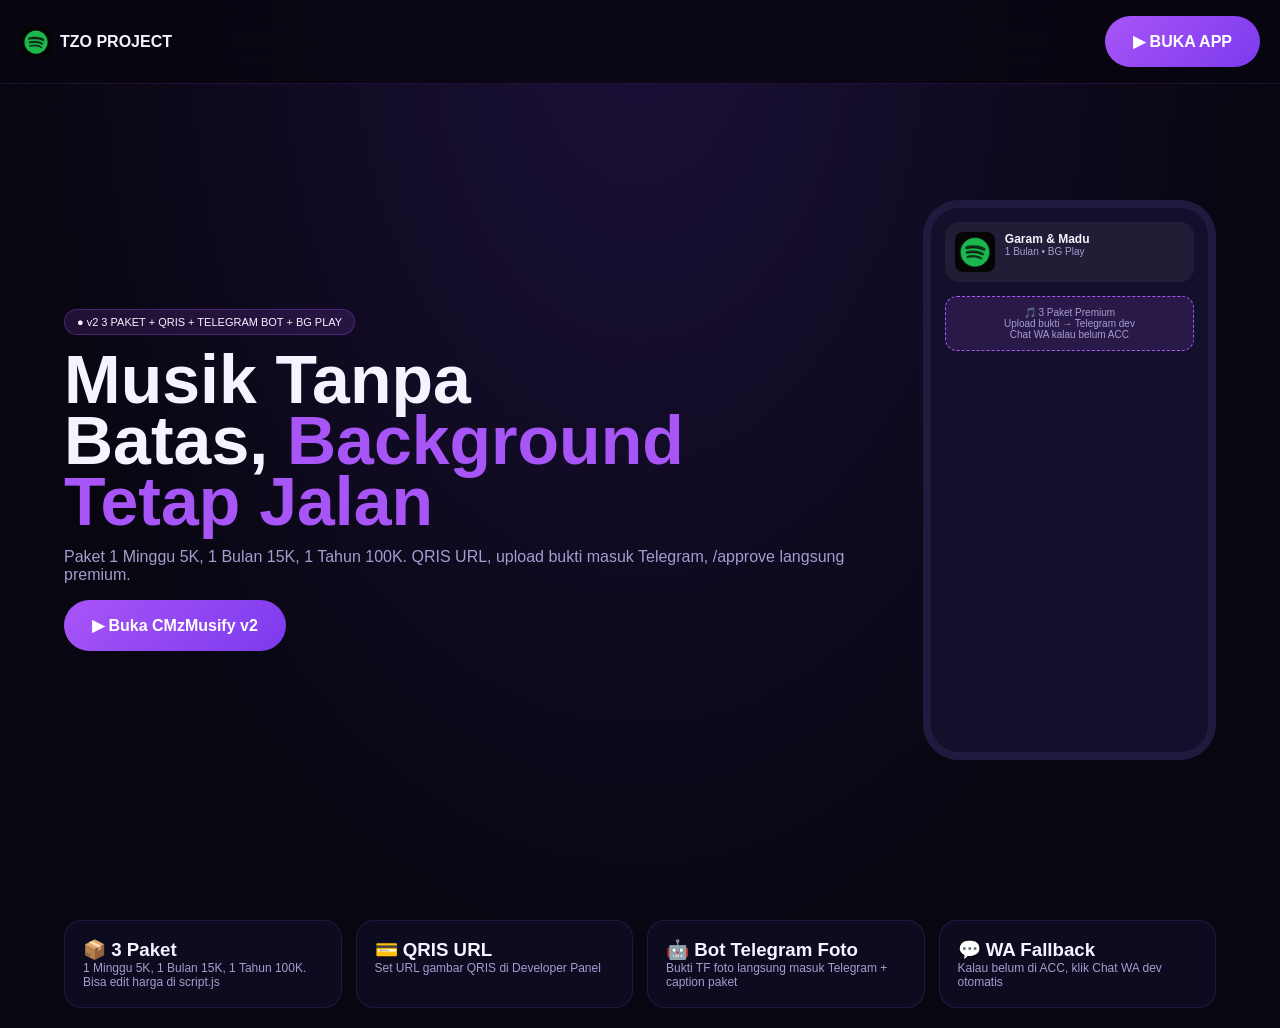
<file: index.html>
<!DOCTYPE html>
<html lang="id">
<head>
<meta charset="UTF-8"><meta name="viewport" content="width=device-width, initial-scale=1.0">
<title>CMzMusify v2 — Landing</title>
<link rel="icon" href="./logo.jpg">
<style>
:root{--p:#A855F7;--bg:#080610;--sub:#a69ccf}*{margin:0;padding:0;box-sizing:border-box;font-family:Inter,sans-serif}
body{background:radial-gradient(ellipse at top,#1a1038 0%,#080610 70%);color:#f5f3ff;min-height:100vh}
.nav{position:fixed;top:0;left:0;right:0;display:flex;justify-content:space-between;padding:16px 20px;background:rgba(8,6,16,.8);backdrop-filter:blur(20px);border-bottom:1px solid rgba(168,85,247,.15);z-index:10}
.hero{min-height:100vh;display:flex;align-items:center;gap:30px;padding:100px 24px 40px;max-width:1200px;margin:auto}
.hero h1{font-size:clamp(36px,6vw,68px);font-weight:900;line-height:.9}.hero h1 span{color:var(--p)}
.btn{padding:16px 28px;border-radius:999px;border:none;font-weight:800;text-decoration:none;display:inline-block}
.btn-p{background:linear-gradient(135deg,#A855F7,#7C3AED);color:white}
.features{display:grid;grid-template-columns:repeat(auto-fit,minmax(260px,1fr));gap:14px;padding:20px 24px;max-width:1200px;margin:auto}
.feat{background:rgba(18,16,42,.6);border:1px solid rgba(168,85,247,.15);border-radius:18px;padding:18px}
.feat p{font-size:12px;color:var(--sub)}
@media(max-width:800px){.hero{flex-direction:column;text-align:center}}
</style>
</head>
<body>
<div class="nav"><div style="display:flex;gap:8px;align-items:center"><img src="./logo.jpg" style="width:32px;border-radius:8px"><b>TZO PROJECT</b></div><a href="./app.html" class="btn btn-p">▶ BUKA APP</a></div>
<div class="hero">
<div><div style="background:rgba(168,85,247,.15);border:1px solid rgba(168,85,247,.3);padding:6px 12px;border-radius:999px;font-size:11px;display:inline-block;margin-bottom:14px">● v2 3 PAKET + QRIS + TELEGRAM BOT + BG PLAY</div>
<h1>Musik Tanpa<br>Batas, <span>Background<br>Tetap Jalan</span></h1>
<p style="color:var(--sub);margin:16px 0">Paket 1 Minggu 5K, 1 Bulan 15K, 1 Tahun 100K. QRIS URL, upload bukti masuk Telegram, /approve langsung premium.</p>
<a href="./app.html" class="btn btn-p">▶ Buka CMzMusify v2</a></div>
<div style="width:300px;height:560px;background:#12102a;border:8px solid #1e1b3f;border-radius:36px;padding:14px"><div style="background:rgba(255,255,255,.06);border-radius:14px;padding:10px;display:flex;gap:10px"><img src="./logo.jpg" style="width:40px;border-radius:8px"><div><div style="font-size:12px;font-weight:800">Garam & Madu</div><div style="font-size:10px;color:var(--sub)">1 Bulan • BG Play</div></div></div><div style="margin-top:14px;background:rgba(168,85,247,.15);border:1px dashed #A855F7;border-radius:12px;padding:10px;text-align:center;font-size:10px;color:var(--sub)">🎵 3 Paket Premium<br>Upload bukti → Telegram dev<br>Chat WA kalau belum ACC</div></div>
</div>
<div class="features">
<div class="feat"><h3>📦 3 Paket</h3><p>1 Minggu 5K, 1 Bulan 15K, 1 Tahun 100K. Bisa edit harga di script.js</p></div>
<div class="feat"><h3>💳 QRIS URL</h3><p>Set URL gambar QRIS di Developer Panel</p></div>
<div class="feat"><h3>🤖 Bot Telegram Foto</h3><p>Bukti TF foto langsung masuk Telegram + caption paket</p></div>
<div class="feat"><h3>💬 WA Fallback</h3><p>Kalau belum di ACC, klik Chat WA dev otomatis</p></div>
</div>
</body>
</html>
</file>
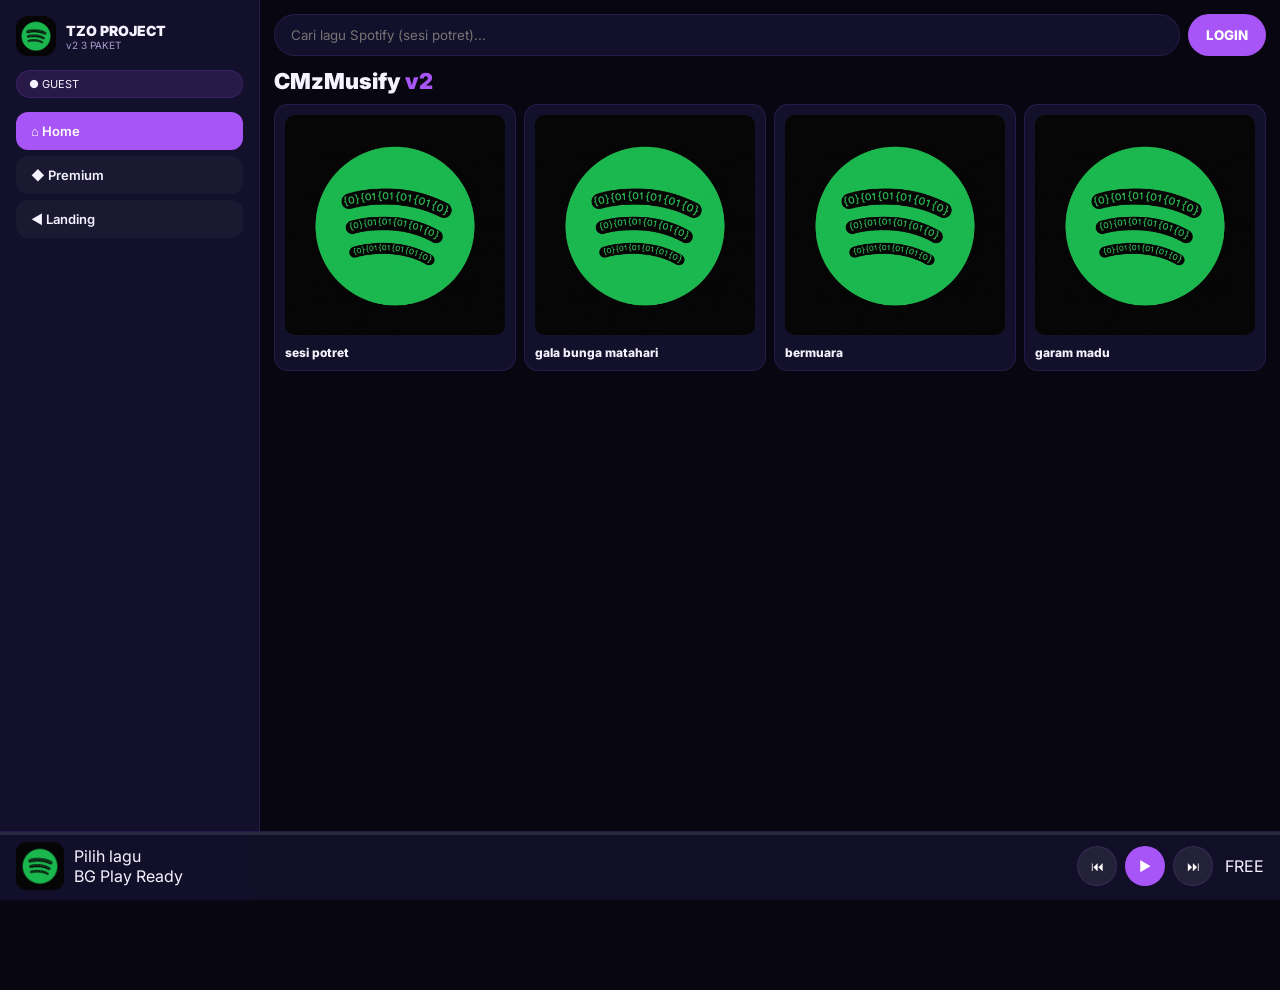
<file: app.html>
<!DOCTYPE html>
<html lang="id">
<head>
<meta charset="UTF-8"><meta name="viewport" content="width=device-width, initial-scale=1.0">
<title>CMzMusify v2 — App</title>
<link rel="icon" href="./logo.jpg"><link rel="manifest" href="./manifest.json"><meta name="theme-color" content="#A855F7">
<link href="https://fonts.googleapis.com/css2?family=Inter:wght@400;600;800;900&display=swap" rel="stylesheet">
<link rel="stylesheet" href="./style.css">
</head>
<body>
<div class="app">
<aside class="sidebar">
<div class="brand"><div class="logo"><img src="./logo.jpg"></div><div><h1>TZO PROJECT</h1><p>v2 3 PAKET</p></div></div>
<div class="status" id="userStatus">● GUEST</div>
<nav class="nav">
<div class="nav-item active">⌂ Home</div>
<div class="nav-item" id="premiumNav">◆ Premium</div>
<div class="nav-item" id="devNav" style="display:none">⚙ Developer</div>
<a href="./index.html" class="nav-item">◀ Landing</a>
</nav>
<div id="adSidebar"></div>
</aside>
<main class="main">
<div class="top"><input id="searchInput" placeholder="Cari lagu Spotify (sesi potret)..."><button id="loginBtn">LOGIN</button><div id="userBox" style="display:none"></div></div>
<div id="adTop" class="ad-top" style="display:none"></div>
<div id="content"></div>
</main>
<div class="player"><div class="seek"><div id="seekFill"></div></div><div class="p-left"><div class="p-cover" id="pCover"><img src="./logo.jpg"></div><div><div id="pTitle">Pilih lagu</div><div id="pArtist">BG Play Ready</div></div></div><div class="p-center"><button id="prevBtn">⏮</button><button id="playBtn" class="play">▶</button><button id="nextBtn">⏭</button></div><div class="p-right"><span id="badge">FREE</span></div></div>
</div>
<div id="adInter" class="ad-inter" style="display:none"></div>

<div id="authModal" class="modal"><div class="box"><button class="x" onclick="closeM('authModal')">✕</button><h2>LOGIN</h2><div class="tabs"><button class="tab active" onclick="switchTab('login')">LOGIN</button><button class="tab" onclick="switchTab('reg')">DAFTAR</button></div><div id="loginF"><input id="loginUser" placeholder="username"><input id="loginPass" type="password" placeholder="password"><button class="btn" onclick="doLogin()">MASUK</button><button class="btn sec" onclick="doGuest()">GUEST</button></div><div id="regF" style="display:none"><input id="regUser" placeholder="username"><input id="regPass" type="password" placeholder="pass"><input id="regPass2" type="password" placeholder="ulang"><button class="btn" onclick="doRegister()">DAFTAR</button></div></div></div>

<div id="premiumModal" class="modal"><div class="box wide"><button class="x" onclick="closeM('premiumModal')">✕</button>
<h2>◆ PILIH PAKET</h2>
<div style="display:grid;grid-template-columns:1fr 1fr 1fr;gap:8px;margin:12px 0">
<div class="paket-card" id="paketMinggu" onclick="selectPaket('minggu')"><div class="paket-title">1 MINGGU</div><div class="paket-price">5K</div><div class="paket-desc">7 hari</div><div class="paket-check">○</div></div>
<div class="paket-card active" id="paketBulan" onclick="selectPaket('bulan')"><div class="paket-title">1 BULAN</div><div class="paket-price">15K</div><div class="paket-desc">30 hari</div><div class="paket-badge">POPULER</div><div class="paket-check">●</div></div>
<div class="paket-card" id="paketTahun" onclick="selectPaket('tahun')"><div class="paket-title">1 TAHUN</div><div class="paket-price">100K</div><div class="paket-desc">365 hari</div><div class="paket-check">○</div></div>
</div>
<div class="qris-wrap"><div class="qris-card"><h4>QRIS</h4><img id="qrisImg" style="display:none"><div id="qrisPlaceholder" class="qris-ph">Belum set</div></div><div class="qris-card"><h4>DANA</h4><img id="danaImg" style="display:none"><div id="danaPlaceholder" class="qris-ph">Belum set</div><div id="danaNumber" style="margin-top:6px;font-weight:800;color:var(--p)"></div></div></div>
<div style="background:var(--bg3);border:1px solid var(--border);border-radius:12px;padding:12px;margin-top:10px">
<h4 style="font-size:12px;font-weight:800;margin-bottom:8px">📤 UPLOAD BUKTI TF WAJIB</h4>
<div style="display:flex;gap:6px"><input id="proofName" placeholder="Nama pengirim" style="flex:1"><select id="paketSelect" style="width:130px"><option value="bulan">1 Bulan 15K</option><option value="minggu">1 Minggu 5K</option><option value="tahun">1 Tahun 100K</option></select></div>
<input type="file" id="proofFile" accept="image/*" style="margin-top:8px">
<div id="proofPreview" style="display:none;margin-top:8px"><img id="proofImg" style="width:100%;max-width:200px;border-radius:10px"></div>
</div>
<div style="display:flex;flex-direction:column;gap:8px;margin-top:12px"><button class="btn" id="btnKirimBukti" onclick="buyPremium()">📤 KIRIM BUKTI KE TELEGRAM DEV</button><button class="btn sec" onclick="openWA()">💬 BELUM DI ACC? CHAT WA</button><div id="premiumStatus" style="font-size:11px;color:var(--sub);text-align:center"></div></div>
</div></div>

<div id="devModal" class="modal"><div class="box wide"><button class="x" onclick="closeM('devModal')">✕</button><h2>⚙ DEV</h2><div class="tabs"><button class="tab active" onclick="devTab('qris')">QRIS</button><button class="tab" onclick="devTab('ads')">IKLAN</button><button class="tab" onclick="devTab('users')">USERS</button><button class="tab" onclick="devTab('tg')">TG</button></div><div id="devQris"><input id="cfgQrisUrl" placeholder="URL QRIS"><input id="cfgDanaUrl" placeholder="URL DANA"><input id="cfgDanaNum" placeholder="No DANA"><input id="cfgWaNum" placeholder="No WA 628xxx"><button class="btn" onclick="saveQris()">SIMPAN QRIS</button></div><div id="devAds" style="display:none"><input id="adTitle" placeholder="Judul"><input id="adImg" placeholder="URL gambar"><input id="adLink" placeholder="Link"><select id="adType"><option value="banner">Banner</option><option value="sidebar">Sidebar</option><option value="inter">Inter</option></select><textarea id="adCode" placeholder="AdSense HTML"></textarea><button class="btn" onclick="addAd()">+ ADD IKLAN</button><div id="adList"></div></div><div id="devUsers" style="display:none"><div id="userList"></div><div id="pendingList"></div></div><div id="devTg" style="display:none"><input id="cfgTgToken" placeholder="Bot Token"><input id="cfgTgChat" placeholder="Chat ID"><input id="cfgTgUser" placeholder="Username Bot"><button class="btn" onclick="saveTg()">SIMPAN TG</button><button class="btn sec" onclick="testTg()">TEST BOT</button></div></div></div>

<div id="toast" class="toast"></div><audio id="audio"></audio>
<script type="module" src="./script.js"></script>
<script>document.getElementById('proofFile')?.addEventListener('change',e=>{const f=e.target.files[0];if(!f)return;const r=new FileReader();r.onload=ev=>{document.getElementById('proofImg').src=ev.target.result;document.getElementById('proofPreview').style.display='block';};r.readAsDataURL(f);});</script>
</body>
</html>
</file>
<file: style.css>
:root{--p:#A855F7;--bg:#080610;--bg2:#12102a;--bg3:#1e1b3f;--border:rgba(168,85,247,.15);--text:#f5f3ff;--sub:#a69ccf}
*{margin:0;padding:0;box-sizing:border-box;font-family:Inter,sans-serif}
body{background:var(--bg);color:var(--text)}.app{display:flex;min-height:100vh;padding-bottom:90px}
.sidebar{width:260px;background:var(--bg2);border-right:1px solid var(--border);padding:16px;display:flex;flex-direction:column;gap:14px;position:sticky;top:0;height:100vh}
.brand{display:flex;gap:10px;align-items:center}.brand .logo{width:40px;height:40px;border-radius:12px;overflow:hidden;background:var(--p)}.brand .logo img{width:100%;height:100%;object-fit:cover}.brand h1{font-size:14px;font-weight:900}.brand p{font-size:10px;color:var(--sub)}
.status{background:rgba(168,85,247,.15);border:1px solid var(--border);border-radius:999px;padding:6px 12px;font-size:11px}
.nav{display:flex;flex-direction:column;gap:6px}.nav-item{padding:10px 14px;border-radius:12px;cursor:pointer;font-size:13px;font-weight:600;background:rgba(255,255,255,.04);border:1px solid transparent;text-decoration:none;color:var(--text)}.nav-item.active{background:var(--p);color:white}
.main{flex:1;padding:14px}.top{display:flex;gap:8px;margin-bottom:12px}.top input{flex:1;background:var(--bg2);border:1px solid var(--border);border-radius:999px;padding:12px 16px;color:var(--text)}.top button{background:var(--p);border:none;border-radius:999px;padding:10px 18px;color:white;font-weight:800;cursor:pointer}
.player{position:fixed;bottom:0;left:0;right:0;background:rgba(18,16,42,.95);backdrop-filter:blur(20px);border-top:1px solid var(--border);padding:10px 16px;display:flex;align-items:center;gap:12px;z-index:20}.player .seek{position:absolute;top:0;left:0;right:0;height:3px;background:rgba(255,255,255,.1)}.player .seek div{height:100%;background:var(--p);width:0%}.p-left{display:flex;gap:10px;align-items:center;flex:1}.p-cover{width:48px;height:48px;border-radius:10px;overflow:hidden;background:var(--bg3)}.p-cover img{width:100%;height:100%;object-fit:cover}.p-center{display:flex;gap:8px}.p-center button{background:rgba(255,255,255,.08);border:1px solid var(--border);border-radius:999px;width:40px;height:40px;color:white;cursor:pointer}.p-center button.play{background:var(--p)}
.modal{position:fixed;inset:0;background:rgba(0,0,0,.7);backdrop-filter:blur(10px);display:none;align-items:center;justify-content:center;z-index:50;padding:16px}.modal.visible{display:flex}.box{background:var(--bg2);border:1px solid var(--border);border-radius:20px;padding:18px;width:100%;max-width:420px;position:relative}.box.wide{max-width:560px}.box .x{position:absolute;top:12px;right:12px;background:rgba(255,255,255,.08);border:none;border-radius:999px;width:30px;height:30px;color:white;cursor:pointer}.box h2{font-size:18px;font-weight:900;margin-bottom:8px}.tabs{display:flex;gap:6px;margin:10px 0}.tab{background:rgba(255,255,255,.06);border:1px solid var(--border);border-radius:999px;padding:8px 14px;font-size:12px;color:var(--sub);cursor:pointer}.tab.active{background:var(--p);color:white}.box input,.box select,.box textarea{width:100%;background:var(--bg);border:1px solid var(--border);border-radius:12px;padding:12px;color:var(--text);margin:6px 0}.btn{width:100%;background:var(--p);border:none;border-radius:12px;padding:12px;font-weight:800;color:white;cursor:pointer;margin-top:8px}.btn.sec{background:rgba(255,255,255,.08);border:1px solid var(--border)}
.qris-wrap{display:grid;grid-template-columns:1fr 1fr;gap:10px;margin:12px 0}.qris-card{background:var(--bg3);border:1px solid var(--border);border-radius:14px;padding:10px;text-align:center}.qris-card h4{font-size:10px;color:var(--sub);margin-bottom:6px}.qris-card img{width:100%;max-width:180px;border-radius:10px}.qris-ph{background:var(--bg);border:1px dashed var(--border);border-radius:10px;padding:16px;font-size:11px;color:var(--sub)}
.paket-card{background:var(--bg3);border:1px solid var(--border);border-radius:14px;padding:10px;text-align:center;cursor:pointer;position:relative}.paket-card.active{border-color:var(--p);background:rgba(168,85,247,.15)}.paket-title{font-size:10px;font-weight:900;color:var(--sub)}.paket-price{font-size:16px;font-weight:900;color:var(--p)}.paket-desc{font-size:10px;color:var(--sub)}.paket-badge{position:absolute;top:-6px;right:-6px;background:var(--p);color:white;font-size:7px;padding:2px 6px;border-radius:999px}
.toast{position:fixed;bottom:100px;left:50%;transform:translateX(-50%);background:var(--bg2);border:1px solid var(--border);padding:10px 16px;border-radius:999px;font-size:12px;display:none;z-index:60}.toast.visible{display:block}
</file>
